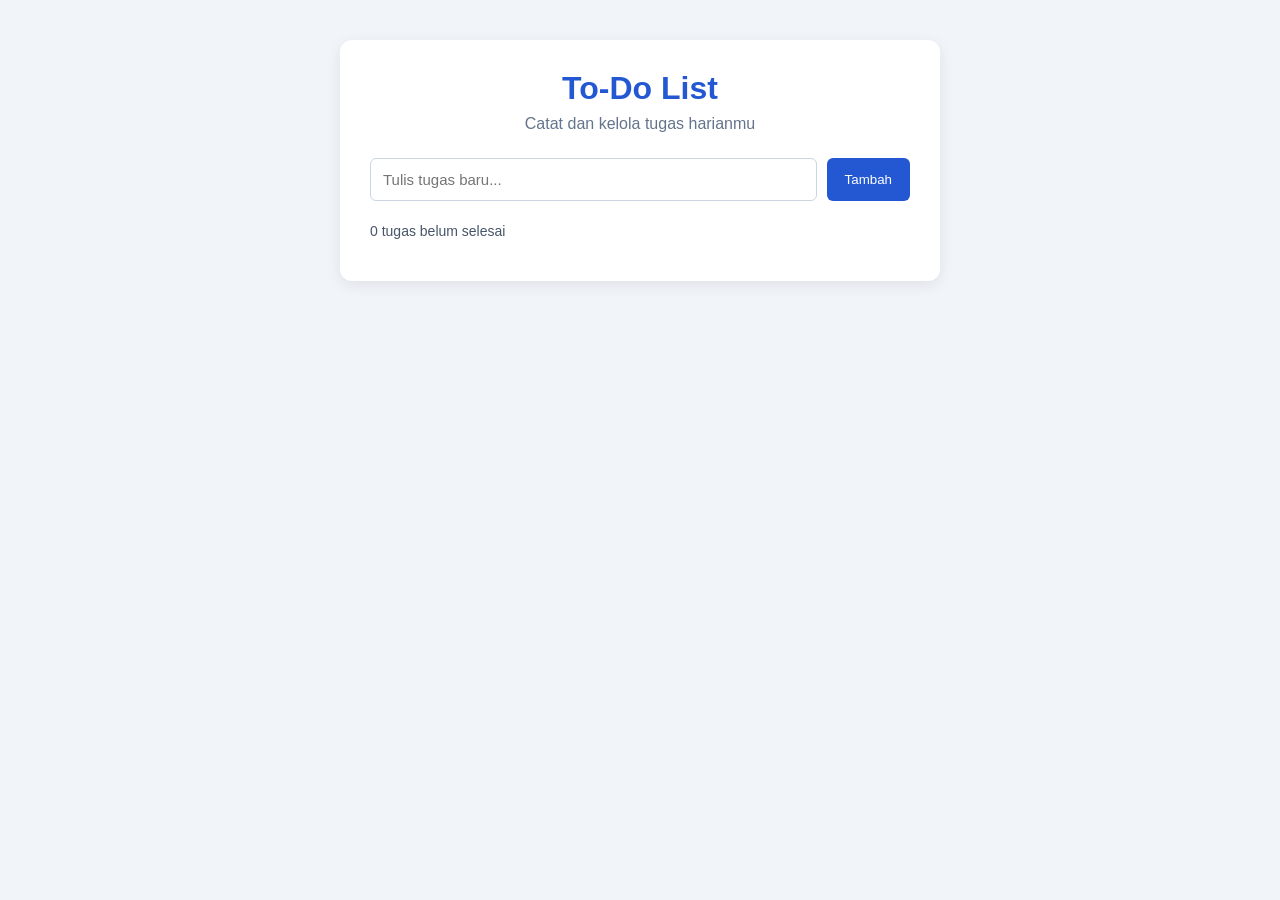
<file: lpk-3a/index.html>
<!DOCTYPE html>
<html lang="id">
<head>
    <meta charset="UTF-8">
    <meta name="viewport" content="width=device-width, initial-scale=1.0">
    <title>Aplikasi To-Do List</title>
    <link rel="stylesheet" href="style.css">
</head>
<body>

    <main class="container">
        <h1>To-Do List</h1>
        <p class="subtitle">Catat dan kelola tugas harianmu</p>

        <form id="form-todo">
            <input
                type="text"
                id="input-todo"
                placeholder="Tulis tugas baru..."
                required
            >
            <button type="submit">Tambah</button>
        </form>

        <p id="stats">0 tugas belum selesai</p>

        <ul id="list-todo"></ul>
    </main>

    <script src="app.js"></script>
</body>
</html>
</file>
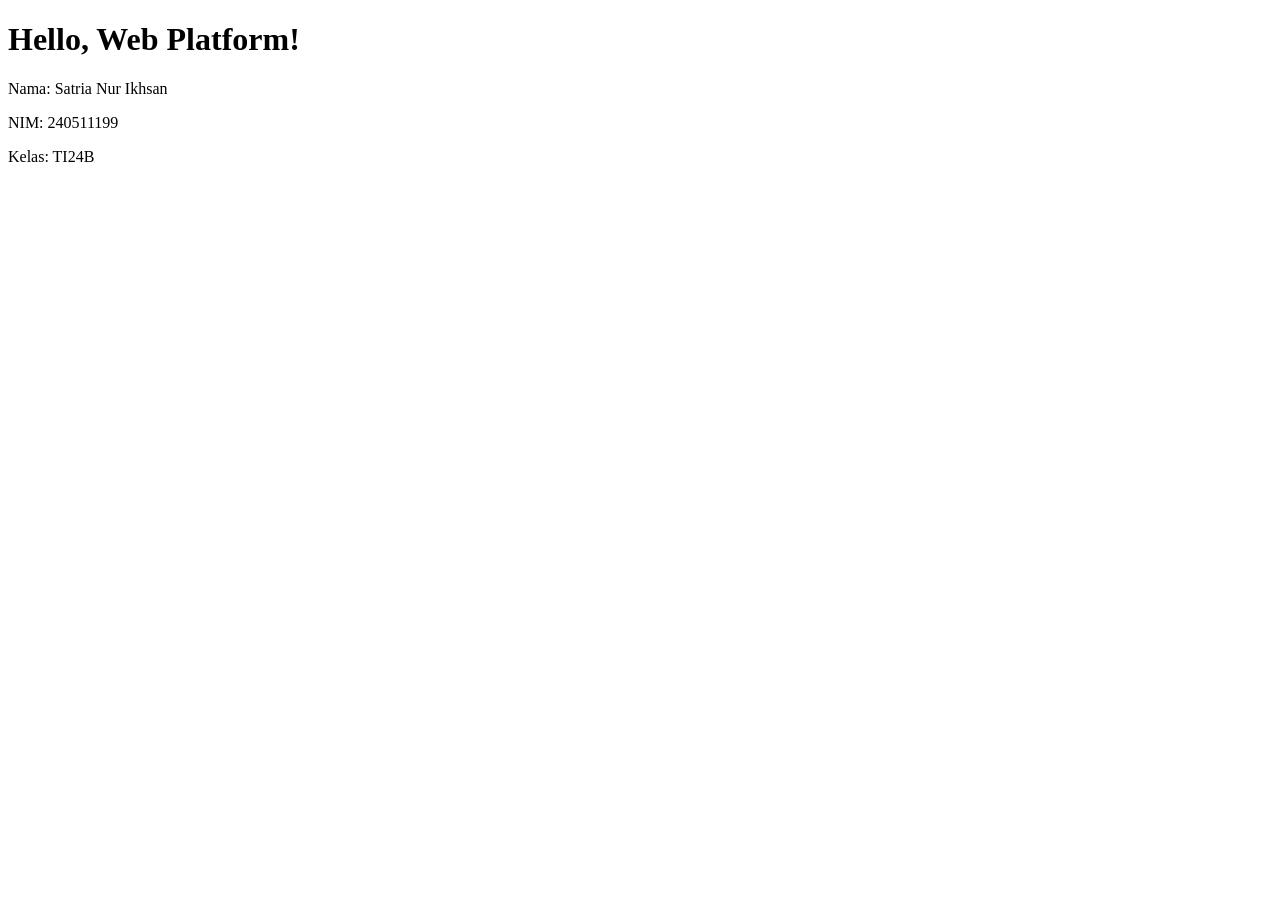
<file: hello.html>
<!DOCTYPE html>
<html lang="id">
<head>
    <meta charset="UTF-8">
    <meta name="viewport" content="width=device-width, initial-scale=1.0">
    <title>Hello Web Platform</title>
</head>
<body>
    <h1>Hello, Web Platform!</h1>
    <p>Nama: Satria Nur Ikhsan</p>
    <p>NIM: 240511199</p>
    <p>Kelas: TI24B</p>
</body>
</html>
</file>
<file: lpk-3a/style.css>
* {
    margin: 0;
    padding: 0;
    box-sizing: border-box;
}

body {
    font-family: Arial, sans-serif;
    background: #f1f5f9;
    min-height: 100vh;
    padding: 40px 20px;
}

.container {
    max-width: 600px;
    margin: 0 auto;
    background: white;
    padding: 30px;
    border-radius: 12px;
    box-shadow: 0 4px 15px rgba(0, 0, 0, 0.08);
}

h1 {
    text-align: center;
    color: #2458d3;
    margin-bottom: 8px;
}

.subtitle {
    text-align: center;
    color: #64748b;
    margin-bottom: 25px;
}

#form-todo {
    display: flex;
    gap: 10px;
}

#input-todo {
    flex: 1;
    min-width: 0;
    padding: 12px;
    border: 1px solid #cbd5e1;
    border-radius: 6px;
    font-size: 15px;
}

button {
    border: none;
    padding: 12px 18px;
    border-radius: 6px;
    cursor: pointer;
    background: #2458d3;
    color: white;
}

button:hover {
    opacity: 0.85;
}

#stats {
    margin: 22px 0 12px;
    color: #475569;
    font-size: 14px;
}

#list-todo {
    list-style: none;
}

#list-todo li {
    display: flex;
    align-items: center;
    gap: 10px;
    padding: 13px 0;
    border-bottom: 1px solid #e2e8f0;
}

.todo-text {
    flex: 1;
    overflow-wrap: anywhere;
}

.todo-text.selesai {
    text-decoration: line-through;
    color: #94a3b8;
}

.hapus {
    background: #dc2626;
    padding: 8px 12px;
}

@media (max-width: 480px) {
    .container {
        padding: 20px;
    }

    #form-todo {
        flex-direction: column;
    }
}
</file>
